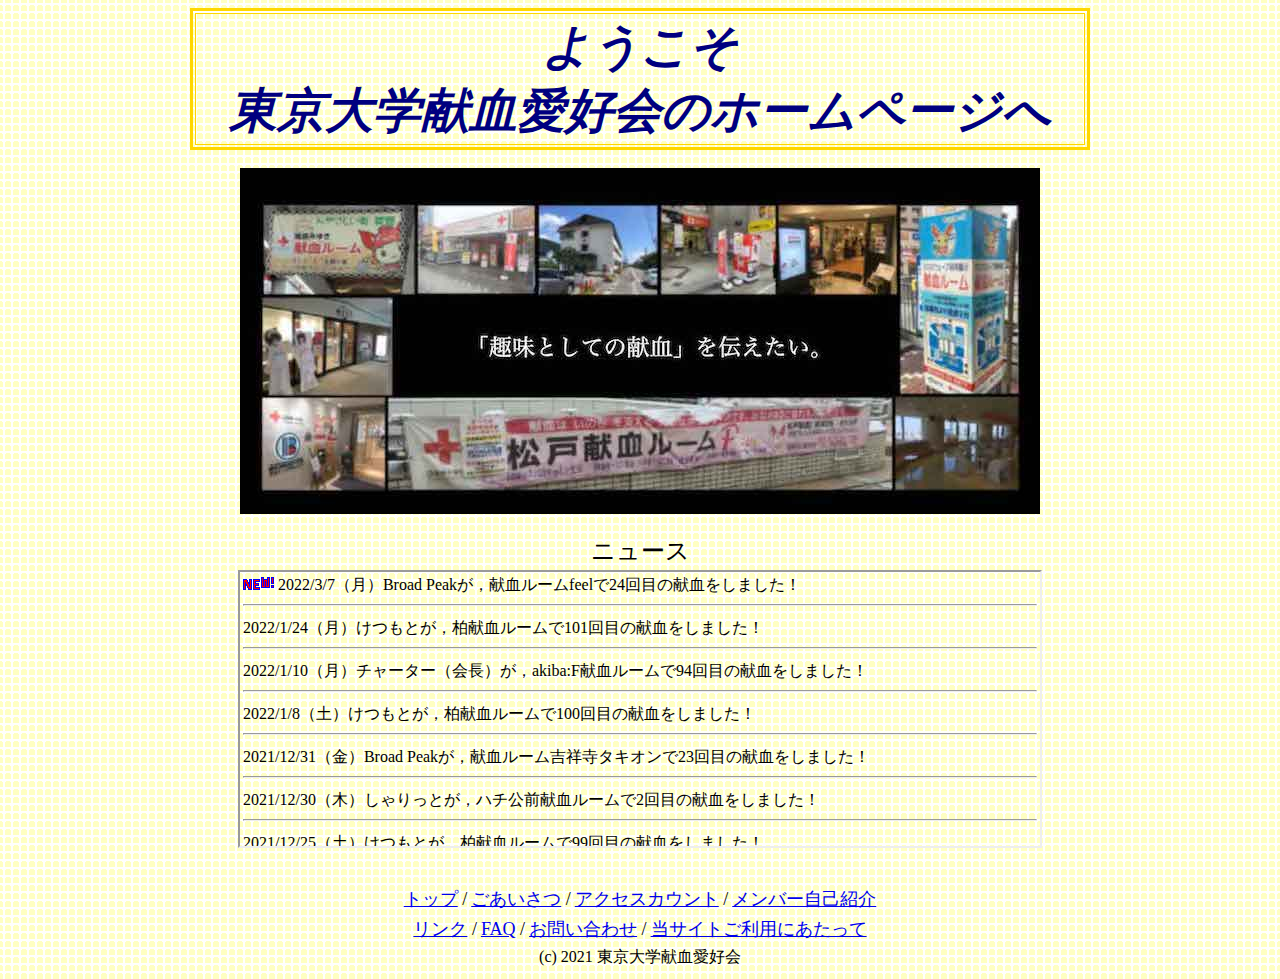
<file: index.html>
<!DOCTYPE HTML PUBLIC "-//IETF//DTD HTML 2.0//EN">
<html>

<head>
    <meta charset="utf-8">
    <title>東京大学献血愛好会 公式HP</title>
    <link rel="shortcut icon"
        href="[data-uri]" />
    <meta name="viewport" content="width=1100">
</head>

<body
    background="[data-uri]">
    <center>
        <table border="3" bordercolor="gold" width="900">
            <tr>
                <td>
                    <center>
                        <font size="10" color="navy"><i><b>ようこそ<br>東京大学献血愛好会のホームページへ</b></i></font>
                    </center>
                </td>
            </tr>
        </table>
        <br>
        <table><img src="fig/head_fig.jpg" width="800" height="346"></table>
        <br>
        <table>
            <tr>
                <td>
                    <font size="5">ニュース</font>
                </td>
            </tr>
        </table>
        <table><iframe src="news.html" height="274" width="800" marginheight="0" marginwidth="0"
                scrolling="auto"></iframe>
        </table>
        <br>
        <br>
        <table>
            <tr>
                <td>
                    <font size="4"><a href="index.html">トップ</a> / </font>
                </td>
                <td>
                    <font size="4"><a href="aisatsu.html">ごあいさつ</a> / </font>
                </td>
                <td>
                    <font size="4"><a href="count.html">アクセスカウント</a> / </font>
                </td>
                <td>
                    <font size="4"><a href="member.html">メンバー自己紹介</a></font>
                </td>
            </tr>
        </table>
        <table>
            <tr>
                <td>
                    <font size="4"><a href="links.html">リンク</a> / </font>
                </td>
                <td>
                    <font size="4"><a href="FAQ.html">FAQ</a> / </font>
                </td>
                <td>
                    <font size="4"><a
                            href="https://docs.google.com/forms/d/e/1FAIpQLScesSj72ugbhqqdU6hdTNk9s2zQZ9-N4k8M9gQ4oPoXSNfjxw/viewform?usp=sf_link">お問い合わせ</a>
                        / </font>
                </td>
                <td>
                    <font size="4"><a href="copyright.html">当サイトご利用にあたって</a></font>
                </td>
            </tr>
        </table>
        <table>
            <tr>
                <!--(c) 2021-<span id="thisYear"></span> 東京大学献血愛好会-->
                <td>
                    <center><a>(c) 2021 東京大学献血愛好会</a></center>
                </td>
                <script type="text/javascript">
                    date = new Date();
                    thisYear = date.getFullYear();
                    document.getElementById("thisYear").innerHTML = thisYear;
                </script>
            </tr>
        </table>
    </center>
</body>

</html>
</file>
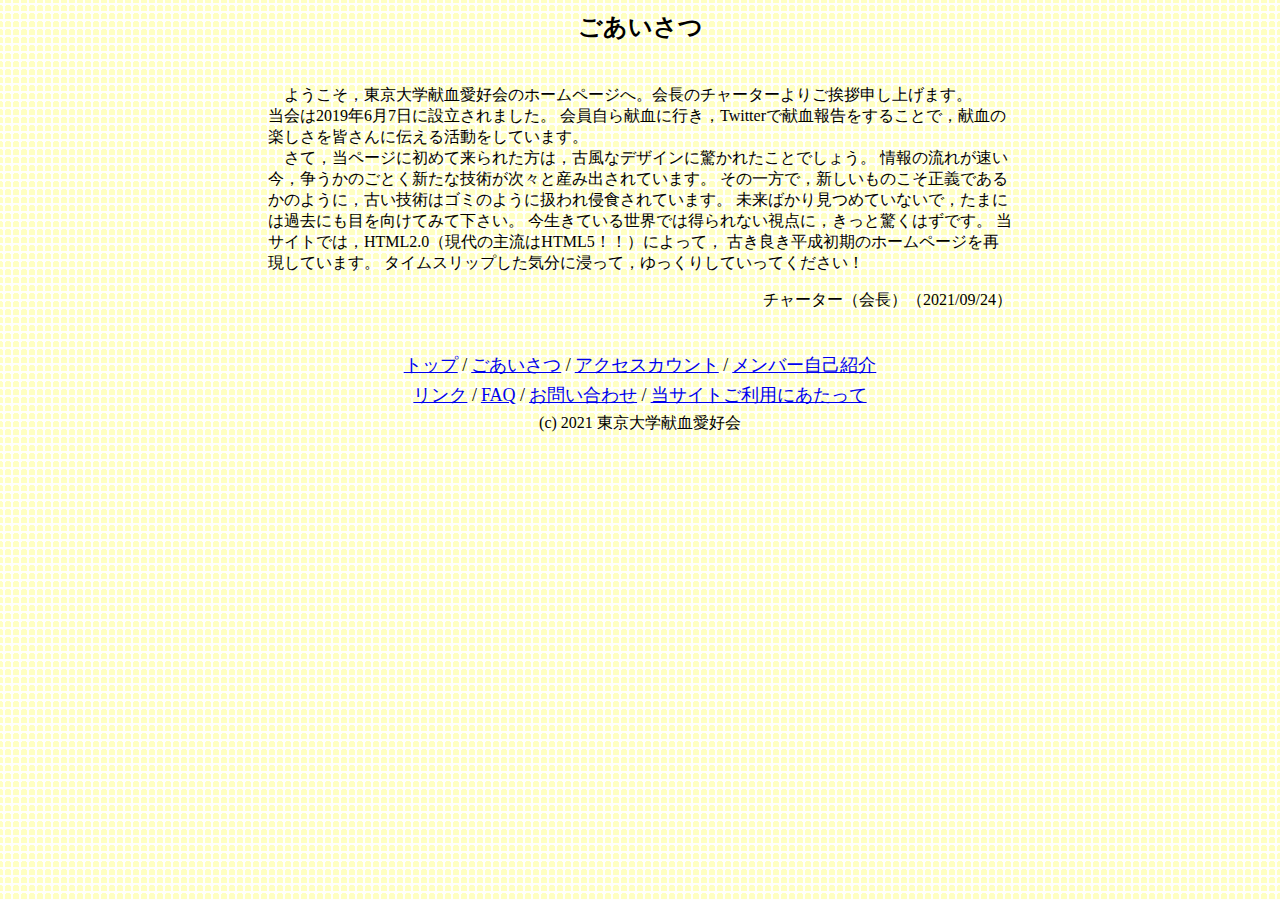
<file: aisatsu.html>
<!DOCTYPE HTML PUBLIC "-//IETF//DTD HTML 2.0//EN">
<html>

<head>
    <meta charset="utf-8">
    <title>ごあいさつ</title>
    <!-- Global site tag (gtag.js) - Google Analytics -->
    <script async src="https://www.googletagmanager.com/gtag/js?id=G-HVTBF62LFS"></script>
    <script>
        window.dataLayer = window.dataLayer || [];
        function gtag() { dataLayer.push(arguments); }
        gtag('js', new Date());

        gtag('config', 'G-HVTBF62LFS');
    </script>
    <link rel="shortcut icon"
        href="[data-uri]" />
    <meta name="viewport" content="width=1100">
</head>

<body
    background="[data-uri]">
    <center>
        <table>
            <tr>
                <td>
                    <font size="5"><b>ごあいさつ</b></font>
                </td>
            </tr>
        </table>
        <br>
        <br>
        <table width="750">
            <tr>
                <td>
                    <a>　ようこそ，東京大学献血愛好会のホームページへ。会長のチャーターよりご挨拶申し上げます。<br>
                        当会は2019年6月7日に設立されました。
                        会員自ら献血に行き，Twitterで献血報告をすることで，献血の楽しさを皆さんに伝える活動をしています。<br>
                        　さて，当ページに初めて来られた方は，古風なデザインに驚かれたことでしょう。
                        情報の流れが速い今，争うかのごとく新たな技術が次々と産み出されています。
                        その一方で，新しいものこそ正義であるかのように，古い技術はゴミのように扱われ侵食されています。
                        未来ばかり見つめていないで，たまには過去にも目を向けてみて下さい。
                        今生きている世界では得られない視点に，きっと驚くはずです。
                        当サイトでは，HTML2.0（現代の主流はHTML5！！）によって，
                        古き良き平成初期のホームページを再現しています。
                        タイムスリップした気分に浸って，ゆっくりしていってください！
                        <p align="right">チャーター（会長）（2021/09/24）</p>
                    </a>
                </td>
            </tr>
        </table>
        <br>
        <br>
        <table>
            <tr>
                <td>
                    <font size="4"><a href="index.html">トップ</a> / </font>
                </td>
                <td>
                    <font size="4"><a href="aisatsu.html">ごあいさつ</a> / </font>
                </td>
                <td>
                    <font size="4"><a href="count.html">アクセスカウント</a> / </font>
                </td>
                <td>
                    <font size="4"><a href="member.html">メンバー自己紹介</a></font>
                </td>
            </tr>
        </table>
        <table>
            <tr>
                <td>
                    <font size="4"><a href="links.html">リンク</a> / </font>
                </td>
                <td>
                    <font size="4"><a href="FAQ.html">FAQ</a> / </font>
                </td>
                <td>
                    <font size="4"><a
                            href="https://docs.google.com/forms/d/e/1FAIpQLScesSj72ugbhqqdU6hdTNk9s2zQZ9-N4k8M9gQ4oPoXSNfjxw/viewform?usp=sf_link">お問い合わせ</a>
                        / </font>
                </td>
                <td>
                    <font size="4"><a href="copyright.html">当サイトご利用にあたって</a></font>
                </td>
            </tr>
        </table>
        <table>
            <tr>
                <!--(c) 2021-<span id="thisYear"></span> 東京大学献血愛好会-->
                <td>
                    <center><a>(c) 2021 東京大学献血愛好会</a></center>
                </td>
                <script type="text/javascript">
                    date = new Date();
                    thisYear = date.getFullYear();
                    document.getElementById("thisYear").innerHTML = thisYear;
                </script>
            </tr>
        </table>
    </center>
</body>

</html>
</file>
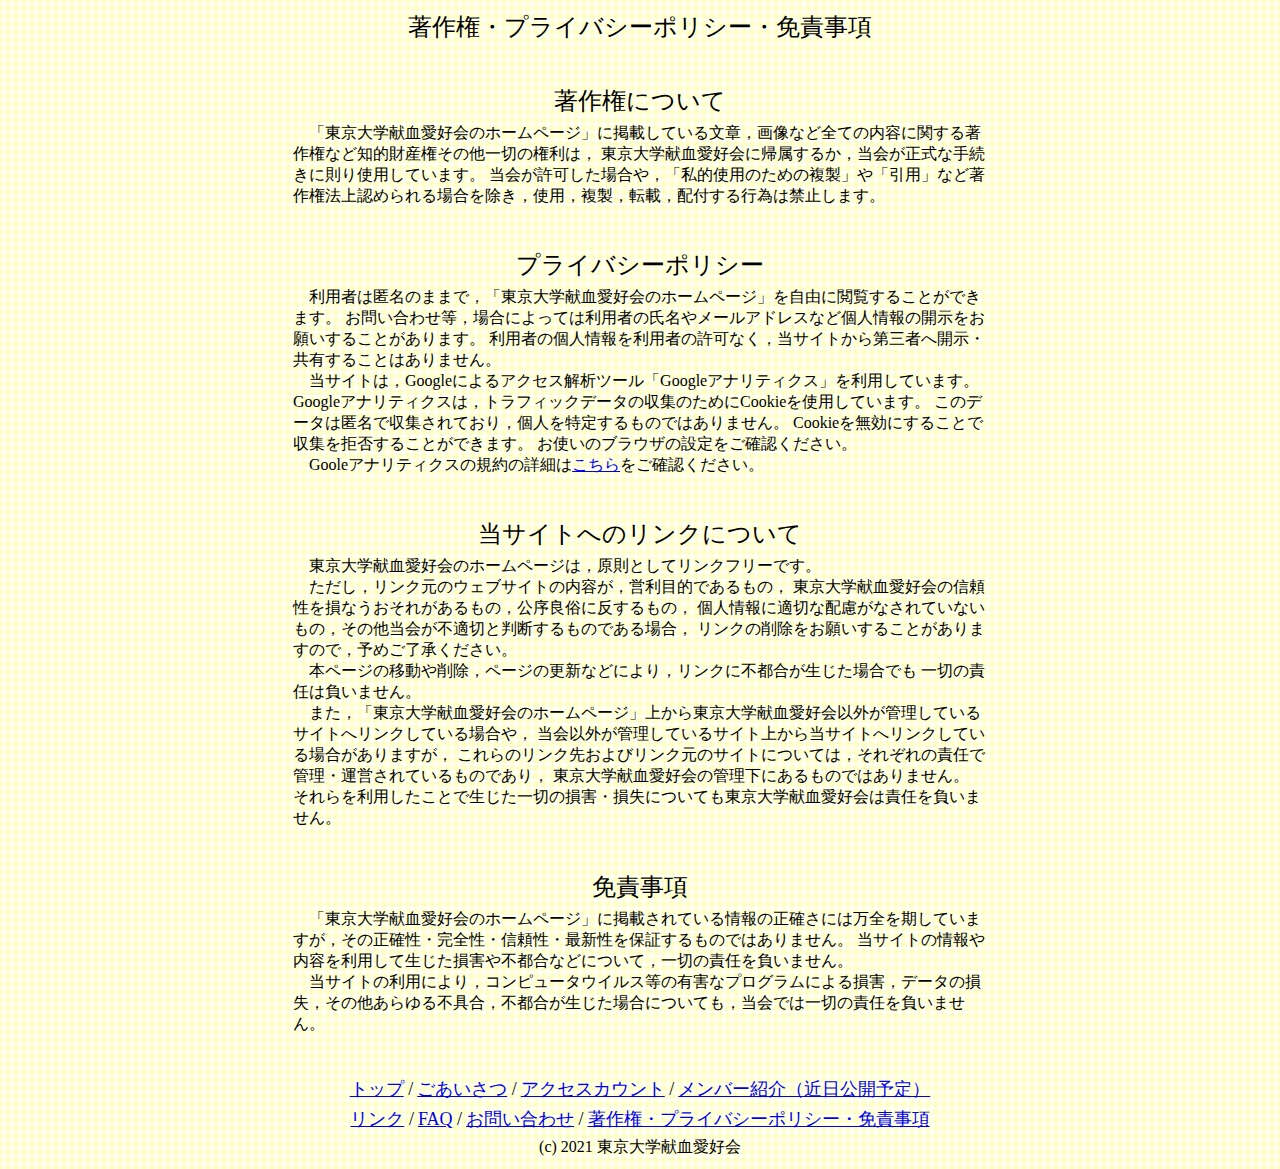
<file: copylight.html>
<!DOCTYPE HTML PUBLIC "-//IETF//DTD HTML 2.0//EN">
<html>

<head>
    <meta charset="utf-8">
    <title>著作権・プライバシーポリシー・免責事項</title>
    <!-- Global site tag (gtag.js) - Google Analytics -->
    <script async src="https://www.googletagmanager.com/gtag/js?id=G-HVTBF62LFS"></script>
    <script>
        window.dataLayer = window.dataLayer || [];
        function gtag() { dataLayer.push(arguments); }
        gtag('js', new Date());

        gtag('config', 'G-HVTBF62LFS');
    </script>
    <link rel="shortcut icon"
        href="[data-uri]" />
    <meta name="viewport" content="width=1100">
</head>

<body
    background="[data-uri]">
    <center>
        <table>
            <tr>
                <td>
                    <font size="5">著作権・プライバシーポリシー・免責事項</font>
                </td>
            </tr>
        </table>
        <br>
        <br>
        <table>
            <tr>
                <td>
                    <font size="5">著作権について</font>
                </td>
            </tr>
        </table>
        <table width="700">
            <tr>
                <td>
                    <a>　「東京大学献血愛好会のホームページ」に掲載している文章，画像など全ての内容に関する著作権など知的財産権その他一切の権利は，
                        東京大学献血愛好会に帰属するか，当会が正式な手続きに則り使用しています。
                        当会が許可した場合や，「私的使用のための複製」や「引用」など著作権法上認められる場合を除き，使用，複製，転載，配付する行為は禁止します。
                    </a>
                </td>
            </tr>
        </table>
        <br>
        <br>
        <table>
            <tr>
                <td>
                    <font size="5">プライバシーポリシー</font>
                </td>
            </tr>
        </table>
        <table width="700">
            <tr>
                <td>
                    <a>　利用者は匿名のままで，「東京大学献血愛好会のホームページ」を自由に閲覧することができます。
                        お問い合わせ等，場合によっては利用者の氏名やメールアドレスなど個人情報の開示をお願いすることがあります。
                        利用者の個人情報を利用者の許可なく，当サイトから第三者へ開示・共有することはありません。<br>
                        　当サイトは，Googleによるアクセス解析ツール「Googleアナリティクス」を利用しています。
                        Googleアナリティクスは，トラフィックデータの収集のためにCookieを使用しています。
                        このデータは匿名で収集されており，個人を特定するものではありません。
                        Cookieを無効にすることで収集を拒否することができます。
                        お使いのブラウザの設定をご確認ください。<br>
                        　Gooleアナリティクスの規約の詳細は<a
                            href="https://marketingplatform.google.com/about/analytics/terms/jp/">こちら</a>をご確認ください。
                    </a>
                </td>
            </tr>
        </table>
        <br>
        <br>
        <table>
            <tr>
                <td>
                    <font size="5">当サイトへのリンクについて</font>
                </td>
            </tr>
        </table>
        <table width="700">
            <tr>
                <td>
                    <a>　東京大学献血愛好会のホームページは，原則としてリンクフリーです。<br>
                        　ただし，リンク元のウェブサイトの内容が，営利目的であるもの，
                        東京大学献血愛好会の信頼性を損なうおそれがあるもの，公序良俗に反するもの，
                        個人情報に適切な配慮がなされていないもの，その他当会が不適切と判断するものである場合，
                        リンクの削除をお願いすることがありますので，予めご了承ください。<br>
                        　本ページの移動や削除，ページの更新などにより，リンクに不都合が生じた場合でも
                        一切の責任は負いません。<br>
                        　また，「東京大学献血愛好会のホームページ」上から東京大学献血愛好会以外が管理しているサイトへリンクしている場合や，
                        当会以外が管理しているサイト上から当サイトへリンクしている場合がありますが，
                        これらのリンク先およびリンク元のサイトについては，それぞれの責任で管理・運営されているものであり，
                        東京大学献血愛好会の管理下にあるものではありません。
                        それらを利用したことで生じた一切の損害・損失についても東京大学献血愛好会は責任を負いません。</a>
                </td>
            </tr>
        </table>
        <br>
        <br>
        <table>
            <tr>
                <td>
                    <font size="5">免責事項</font>
                </td>
            </tr>
        </table>
        <table width="700">
            <tr>
                <td>
                    <a>　「東京大学献血愛好会のホームページ」に掲載されている情報の正確さには万全を期していますが，その正確性・完全性・信頼性・最新性を保証するものではありません。
                        当サイトの情報や内容を利用して生じた損害や不都合などについて，一切の責任を負いません。<br>
                        　当サイトの利用により，コンピュータウイルス等の有害なプログラムによる損害，データの損失，その他あらゆる不具合，不都合が生じた場合についても，当会では一切の責任を負いません。
                    </a>
                </td>
            </tr>
        </table>
        <br>
        <br>
        <table>
            <tr>
                <td>
                    <font size="4"><a href="index.html">トップ</a> / </font>
                </td>
                <td>
                    <font size="4"><a href="aisatsu.html">ごあいさつ</a> / </font>
                </td>
                <td>
                    <font size="4"><a href="count.html">アクセスカウント</a> / </font>
                </td>
                <td>
                    <font size="4"><a href="#">メンバー紹介（近日公開予定）</a></font>
                </td>
            </tr>
        </table>
        <table>
            <tr>
                <td>
                    <font size="4"><a href="links.html">リンク</a> / </font>
                </td>
                <td>
                    <font size="4"><a href="FAQ.html">FAQ</a> / </font>
                </td>
                <td>
                    <font size="4"><a
                            href="https://docs.google.com/forms/d/e/1FAIpQLScesSj72ugbhqqdU6hdTNk9s2zQZ9-N4k8M9gQ4oPoXSNfjxw/viewform?usp=sf_link">お問い合わせ</a>
                        / </font>
                </td>
                <td>
                    <font size="4"><a href="copylight.html">著作権・プライバシーポリシー・免責事項</a></font>
                </td>
            </tr>
        </table>
        <table>
            <tr>
                <!--(c) 2021-<span id="thisYear"></span> 東京大学献血愛好会-->
                <td>
                    <center><a>(c) 2021 東京大学献血愛好会</a></center>
                </td>
                <script type="text/javascript">
                    date = new Date();
                    thisYear = date.getFullYear();
                    document.getElementById("thisYear").innerHTML = thisYear;
                </script>
            </tr>
        </table>
    </center>
</body>

</html>
</file>
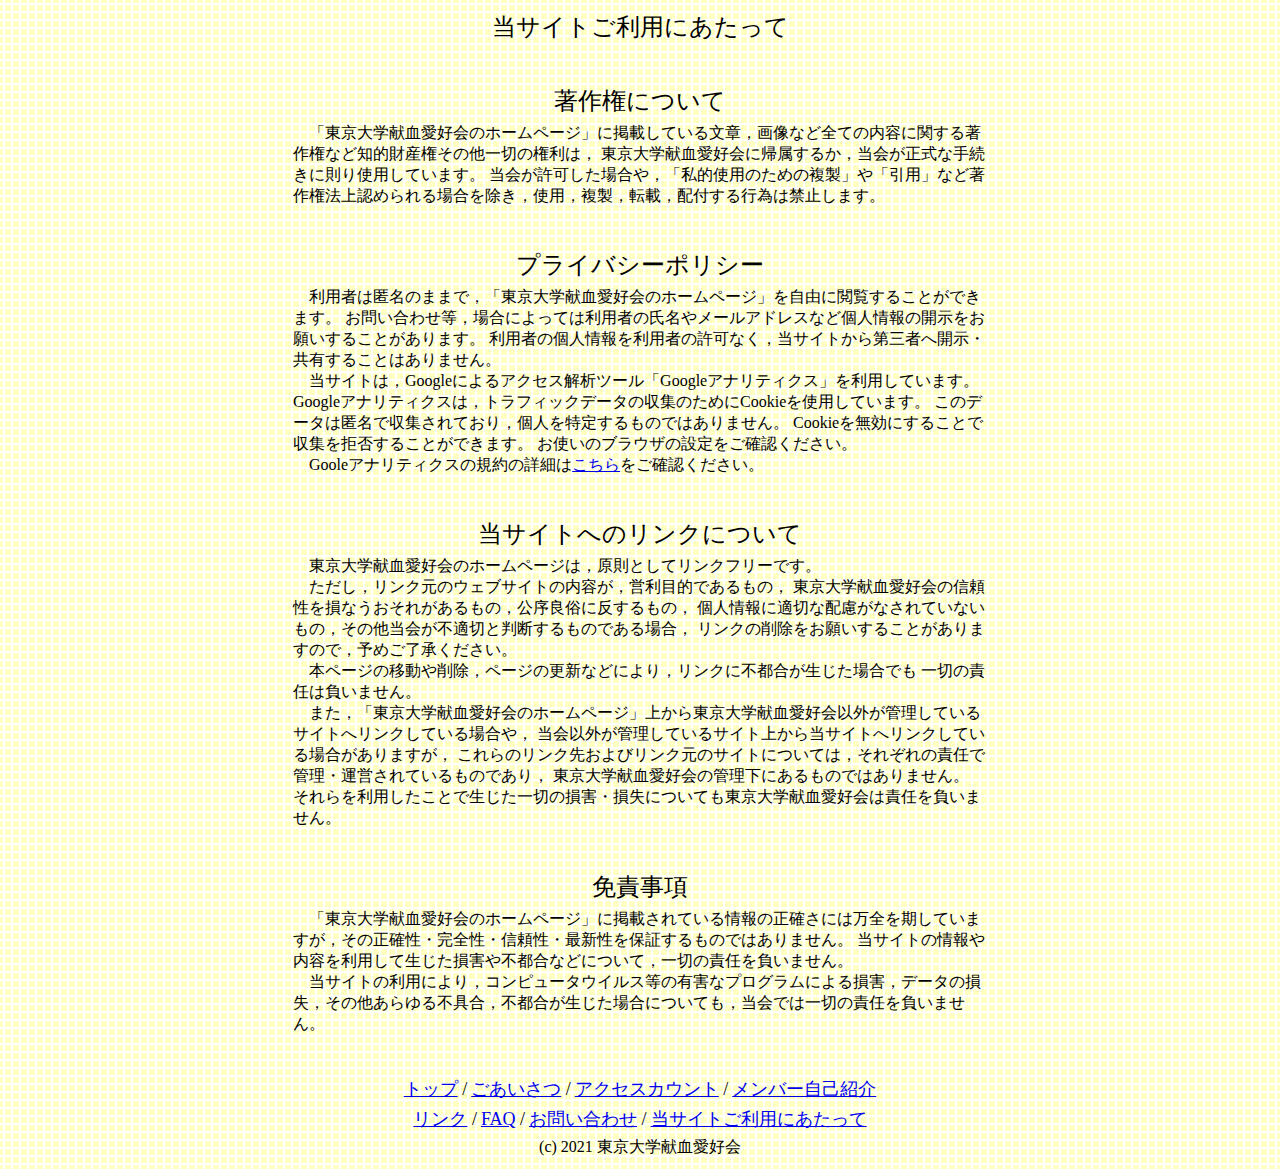
<file: copyright.html>
<!DOCTYPE HTML PUBLIC "-//IETF//DTD HTML 2.0//EN">
<html>

<head>
    <meta charset="utf-8">
    <title>当サイトご利用にあたって</title>
    <!-- Global site tag (gtag.js) - Google Analytics -->
    <script async src="https://www.googletagmanager.com/gtag/js?id=G-HVTBF62LFS"></script>
    <script>
        window.dataLayer = window.dataLayer || [];
        function gtag() { dataLayer.push(arguments); }
        gtag('js', new Date());

        gtag('config', 'G-HVTBF62LFS');
    </script>
    <link rel="shortcut icon"
        href="[data-uri]" />
    <meta name="viewport" content="width=1100">
</head>

<body
    background="[data-uri]">
    <center>
        <table>
            <tr>
                <td>
                    <font size="5">当サイトご利用にあたって</font>
                </td>
            </tr>
        </table>
        <br>
        <br>
        <table>
            <tr>
                <td>
                    <font size="5">著作権について</font>
                </td>
            </tr>
        </table>
        <table width="700">
            <tr>
                <td>
                    <a>　「東京大学献血愛好会のホームページ」に掲載している文章，画像など全ての内容に関する著作権など知的財産権その他一切の権利は，
                        東京大学献血愛好会に帰属するか，当会が正式な手続きに則り使用しています。
                        当会が許可した場合や，「私的使用のための複製」や「引用」など著作権法上認められる場合を除き，使用，複製，転載，配付する行為は禁止します。
                    </a>
                </td>
            </tr>
        </table>
        <br>
        <br>
        <table>
            <tr>
                <td>
                    <font size="5">プライバシーポリシー</font>
                </td>
            </tr>
        </table>
        <table width="700">
            <tr>
                <td>
                    <a>　利用者は匿名のままで，「東京大学献血愛好会のホームページ」を自由に閲覧することができます。
                        お問い合わせ等，場合によっては利用者の氏名やメールアドレスなど個人情報の開示をお願いすることがあります。
                        利用者の個人情報を利用者の許可なく，当サイトから第三者へ開示・共有することはありません。<br>
                        　当サイトは，Googleによるアクセス解析ツール「Googleアナリティクス」を利用しています。
                        Googleアナリティクスは，トラフィックデータの収集のためにCookieを使用しています。
                        このデータは匿名で収集されており，個人を特定するものではありません。
                        Cookieを無効にすることで収集を拒否することができます。
                        お使いのブラウザの設定をご確認ください。<br>
                        　Gooleアナリティクスの規約の詳細は<a
                            href="https://marketingplatform.google.com/about/analytics/terms/jp/">こちら</a>をご確認ください。
                    </a>
                </td>
            </tr>
        </table>
        <br>
        <br>
        <table>
            <tr>
                <td>
                    <font size="5">当サイトへのリンクについて</font>
                </td>
            </tr>
        </table>
        <table width="700">
            <tr>
                <td>
                    <a>　東京大学献血愛好会のホームページは，原則としてリンクフリーです。<br>
                        　ただし，リンク元のウェブサイトの内容が，営利目的であるもの，
                        東京大学献血愛好会の信頼性を損なうおそれがあるもの，公序良俗に反するもの，
                        個人情報に適切な配慮がなされていないもの，その他当会が不適切と判断するものである場合，
                        リンクの削除をお願いすることがありますので，予めご了承ください。<br>
                        　本ページの移動や削除，ページの更新などにより，リンクに不都合が生じた場合でも
                        一切の責任は負いません。<br>
                        　また，「東京大学献血愛好会のホームページ」上から東京大学献血愛好会以外が管理しているサイトへリンクしている場合や，
                        当会以外が管理しているサイト上から当サイトへリンクしている場合がありますが，
                        これらのリンク先およびリンク元のサイトについては，それぞれの責任で管理・運営されているものであり，
                        東京大学献血愛好会の管理下にあるものではありません。
                        それらを利用したことで生じた一切の損害・損失についても東京大学献血愛好会は責任を負いません。</a>
                </td>
            </tr>
        </table>
        <br>
        <br>
        <table>
            <tr>
                <td>
                    <font size="5">免責事項</font>
                </td>
            </tr>
        </table>
        <table width="700">
            <tr>
                <td>
                    <a>　「東京大学献血愛好会のホームページ」に掲載されている情報の正確さには万全を期していますが，その正確性・完全性・信頼性・最新性を保証するものではありません。
                        当サイトの情報や内容を利用して生じた損害や不都合などについて，一切の責任を負いません。<br>
                        　当サイトの利用により，コンピュータウイルス等の有害なプログラムによる損害，データの損失，その他あらゆる不具合，不都合が生じた場合についても，当会では一切の責任を負いません。
                    </a>
                </td>
            </tr>
        </table>
        <br>
        <br>
        <table>
            <tr>
                <td>
                    <font size="4"><a href="index.html">トップ</a> / </font>
                </td>
                <td>
                    <font size="4"><a href="aisatsu.html">ごあいさつ</a> / </font>
                </td>
                <td>
                    <font size="4"><a href="count.html">アクセスカウント</a> / </font>
                </td>
                <td>
                    <font size="4"><a href="member.html">メンバー自己紹介</a></font>
                </td>
            </tr>
        </table>
        <table>
            <tr>
                <td>
                    <font size="4"><a href="links.html">リンク</a> / </font>
                </td>
                <td>
                    <font size="4"><a href="FAQ.html">FAQ</a> / </font>
                </td>
                <td>
                    <font size="4"><a
                            href="https://docs.google.com/forms/d/e/1FAIpQLScesSj72ugbhqqdU6hdTNk9s2zQZ9-N4k8M9gQ4oPoXSNfjxw/viewform?usp=sf_link">お問い合わせ</a>
                        / </font>
                </td>
                <td>
                    <font size="4"><a href="copyright.html">当サイトご利用にあたって</a></font>
                </td>
            </tr>
        </table>
        <table>
            <tr>
                <!--(c) 2021-<span id="thisYear"></span> 東京大学献血愛好会-->
                <td>
                    <center><a>(c) 2021 東京大学献血愛好会</a></center>
                </td>
                <script type="text/javascript">
                    date = new Date();
                    thisYear = date.getFullYear();
                    document.getElementById("thisYear").innerHTML = thisYear;
                </script>
            </tr>
        </table>
    </center>
</body>

</html>
</file>
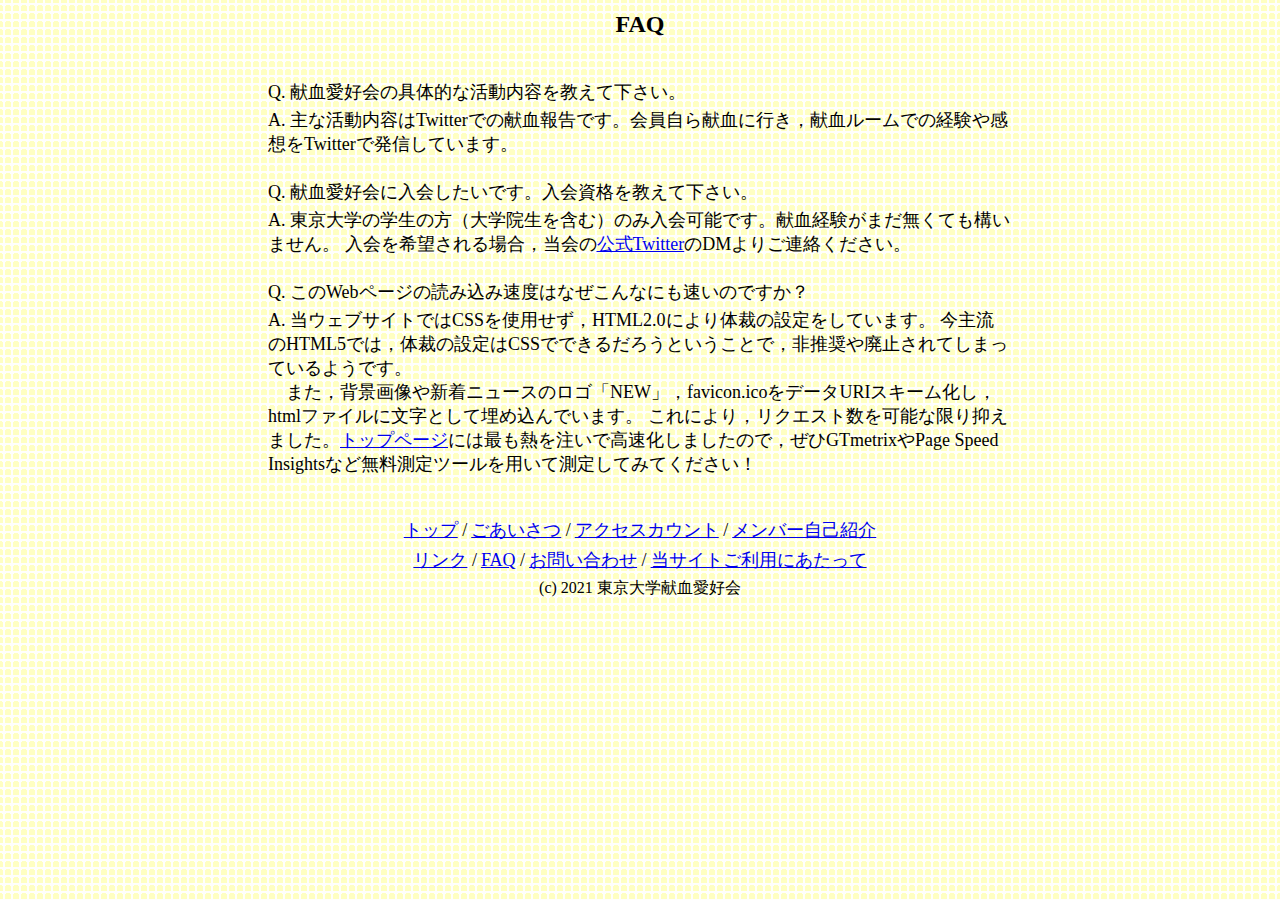
<file: FAQ.html>
<!DOCTYPE HTML PUBLIC "-//IETF//DTD HTML 2.0//EN">
<html>

<head>
    <meta charset="utf-8">
    <title>FAQ</title>
    <!-- Global site tag (gtag.js) - Google Analytics -->
    <script async src="https://www.googletagmanager.com/gtag/js?id=G-HVTBF62LFS"></script>
    <script>
        window.dataLayer = window.dataLayer || [];
        function gtag() { dataLayer.push(arguments); }
        gtag('js', new Date());

        gtag('config', 'G-HVTBF62LFS');
    </script>
    <link rel="shortcut icon"
        href="[data-uri]" />
    <meta name="viewport" content="width=1100">
</head>

<body
    background="[data-uri]">
    <center>
        <table>
            <tr>
                <td>
                    <font size="5"><b>FAQ</b></font>
                </td>
            </tr>
        </table>
        <br>
        <br>
        <table width="750">
            <tr>
                <td>
                    <font size="4">Q. 献血愛好会の具体的な活動内容を教えて下さい。</font>
                </td>
            </tr>
            <tr>
                <td>
                    <font size="4">A.
                        主な活動内容はTwitterでの献血報告です。会員自ら献血に行き，献血ルームでの経験や感想をTwitterで発信しています。<br>
                    </font>
                </td>
            </tr>
        </table>
        <br>
        <table width="750">
            <tr>
                <td>
                    <font size="4">Q. 献血愛好会に入会したいです。入会資格を教えて下さい。</font>
                </td>
            </tr>
            <tr>
                <td>
                    <font size="4">A. 東京大学の学生の方（大学院生を含む）のみ入会可能です。献血経験がまだ無くても構いません。
                        入会を希望される場合，当会の<a href="https://twitter.com/kenketsu_ut">公式Twitter</a>のDMよりご連絡ください。
                    </font>
                </td>
            </tr>
        </table>
        <br>
        <table width="750">
            <tr>
                <td>
                    <font size="4">Q. このWebページの読み込み速度はなぜこんなにも速いのですか？</font>
                </td>
            </tr>
            <tr>
                <td>
                    <font size="4">A.
                        当ウェブサイトではCSSを使用せず，HTML2.0により体裁の設定をしています。
                        今主流のHTML5では，体裁の設定はCSSでできるだろうということで，非推奨や廃止されてしまっているようです。<br>
                        　また，背景画像や新着ニュースのロゴ「NEW」，favicon.icoをデータURIスキーム化し，htmlファイルに文字として埋め込んでいます。
                        これにより，リクエスト数を可能な限り抑えました。<a href="index.html">トップページ</a>には最も熱を注いで高速化しましたので，ぜひGTmetrixやPage
                        Speed Insightsなど無料測定ツールを用いて測定してみてください！
                    </font>
                </td>
            </tr>
        </table>
        <br>
        <br>
        <table>
            <tr>
                <td>
                    <font size="4"><a href="index.html">トップ</a> / </font>
                </td>
                <td>
                    <font size="4"><a href="aisatsu.html">ごあいさつ</a> / </font>
                </td>
                <td>
                    <font size="4"><a href="count.html">アクセスカウント</a> / </font>
                </td>
                <td>
                    <font size="4"><a href="member.html">メンバー自己紹介</a></font>
                </td>
            </tr>
        </table>
        <table>
            <tr>
                <td>
                    <font size="4"><a href="links.html">リンク</a> / </font>
                </td>
                <td>
                    <font size="4"><a href="FAQ.html">FAQ</a> / </font>
                </td>
                <td>
                    <font size="4"><a
                            href="https://docs.google.com/forms/d/e/1FAIpQLScesSj72ugbhqqdU6hdTNk9s2zQZ9-N4k8M9gQ4oPoXSNfjxw/viewform?usp=sf_link">お問い合わせ</a>
                        / </font>
                </td>
                <td>
                    <font size="4"><a href="copyright.html">当サイトご利用にあたって</a></font>
                </td>
            </tr>
        </table>
        <table>
            <tr>
                <!--(c) 2021-<span id="thisYear"></span> 東京大学献血愛好会-->
                <td>
                    <center><a>(c) 2021 東京大学献血愛好会</a></center>
                </td>
                <script type="text/javascript">
                    date = new Date();
                    thisYear = date.getFullYear();
                    document.getElementById("thisYear").innerHTML = thisYear;
                </script>
            </tr>
        </table>
    </center>
</body>

</html>
</file>
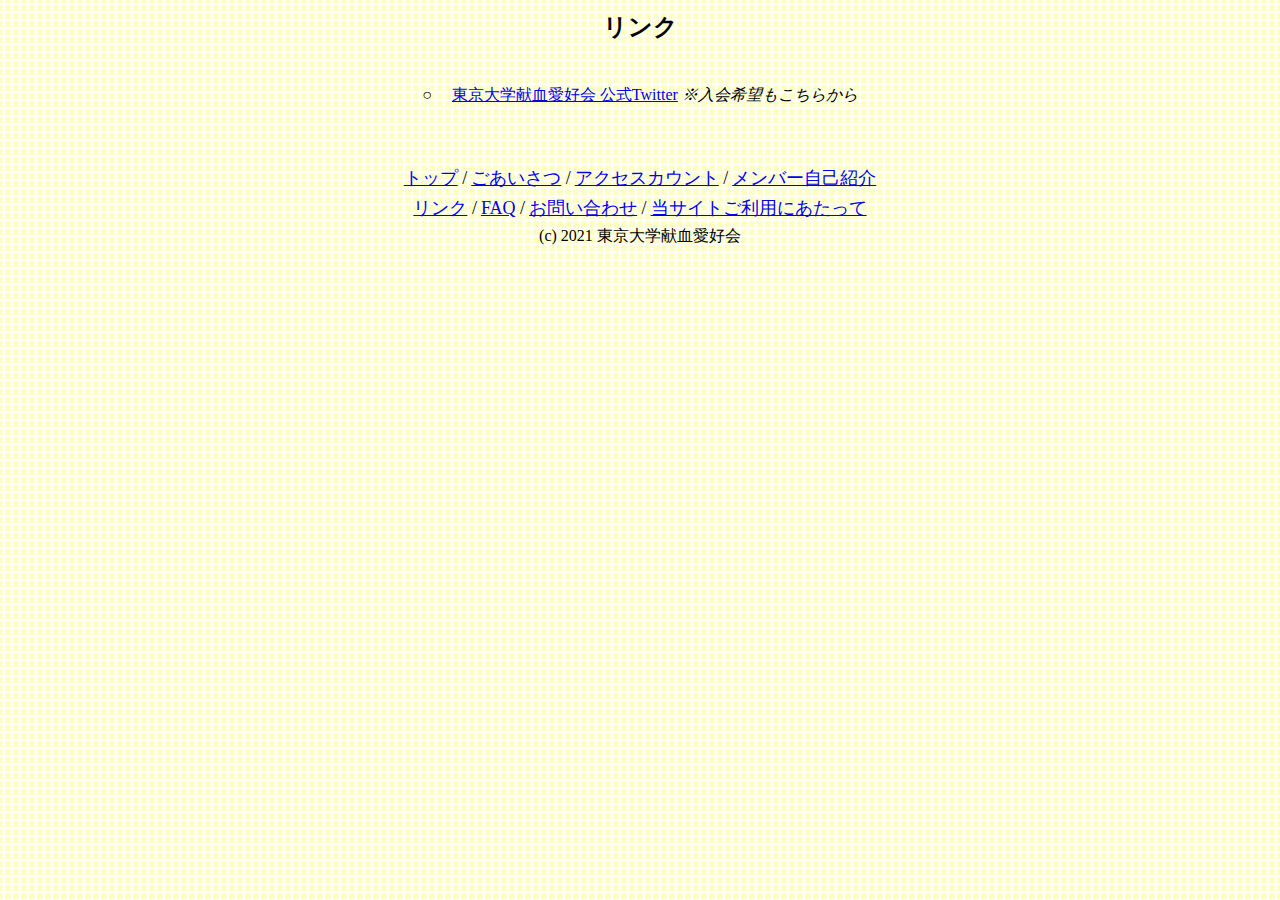
<file: links.html>
<!DOCTYPE HTML PUBLIC "-//IETF//DTD HTML 2.0//EN">
<html>

<head>
    <meta charset="utf-8">
    <title>リンク</title>
    <!-- Global site tag (gtag.js) - Google Analytics -->
    <script async src="https://www.googletagmanager.com/gtag/js?id=G-HVTBF62LFS"></script>
    <script>
        window.dataLayer = window.dataLayer || [];
        function gtag() { dataLayer.push(arguments); }
        gtag('js', new Date());

        gtag('config', 'G-HVTBF62LFS');
    </script>
    <link rel="shortcut icon"
        href="[data-uri]" />
    <meta name="viewport" content="width=1100">
</head>

<body
    background="[data-uri]">
    <center>
        <table>
            <tr>
                <td>
                    <font size="5"><b>リンク</b></font>
                </td>
            </tr>
        </table>
        <br>
        <br>
        <table>
            <tr>
                <td><a>○　</a></td>
                <td>
                    <a href="https://twitter.com/kenketsu_ut">東京大学献血愛好会 公式Twitter</a>
                </td>
                <td>
                    <a><i>※入会希望もこちらから</i></a>
                </td>
            </tr>
        </table>
        <br>
        <br>
        <br>
        <table>
            <tr>
                <td>
                    <font size="4"><a href="index.html">トップ</a> / </font>
                </td>
                <td>
                    <font size="4"><a href="aisatsu.html">ごあいさつ</a> / </font>
                </td>
                <td>
                    <font size="4"><a href="count.html">アクセスカウント</a> / </font>
                </td>
                <td>
                    <font size="4"><a href="member.html">メンバー自己紹介</a></font>
                </td>
            </tr>
        </table>
        <table>
            <tr>
                <td>
                    <font size="4"><a href="links.html">リンク</a> / </font>
                </td>
                <td>
                    <font size="4"><a href="FAQ.html">FAQ</a> / </font>
                </td>
                <td>
                    <font size="4"><a
                            href="https://docs.google.com/forms/d/e/1FAIpQLScesSj72ugbhqqdU6hdTNk9s2zQZ9-N4k8M9gQ4oPoXSNfjxw/viewform?usp=sf_link">お問い合わせ</a>
                        / </font>
                </td>
                <td>
                    <font size="4"><a href="copyright.html">当サイトご利用にあたって</a></font>
                </td>
            </tr>
        </table>
        <table>
            <tr>
                <!--(c) 2021-<span id="thisYear"></span> 東京大学献血愛好会-->
                <td>
                    <center><a>(c) 2021 東京大学献血愛好会</a></center>
                </td>
                <script type="text/javascript">
                    date = new Date();
                    thisYear = date.getFullYear();
                    document.getElementById("thisYear").innerHTML = thisYear;
                </script>
            </tr>
        </table>
    </center>
</body>

</html>
</file>
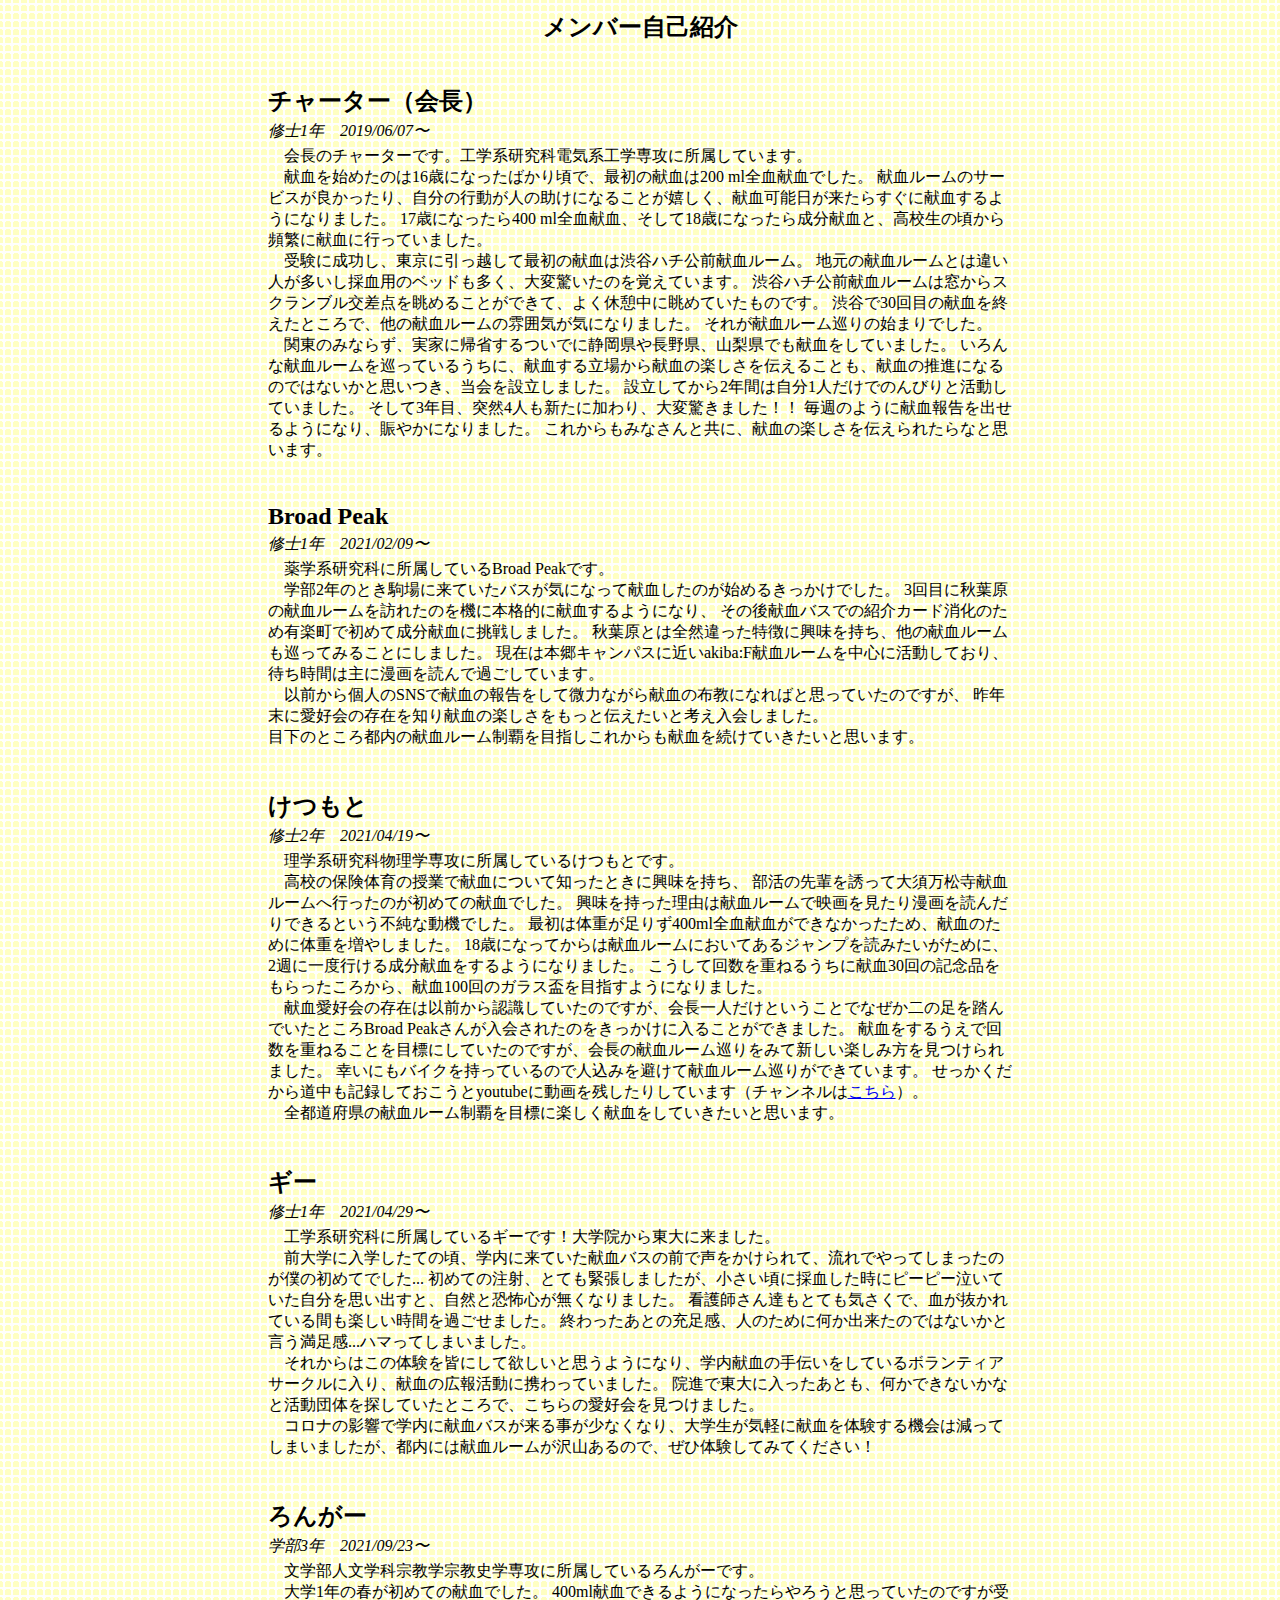
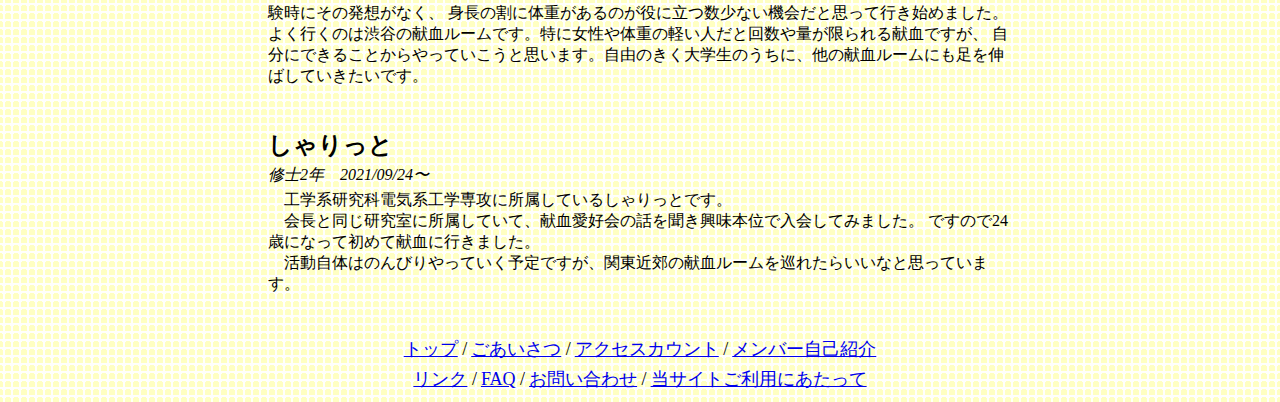
<file: member.html>
<!DOCTYPE HTML PUBLIC "-//IETF//DTD HTML 2.0//EN">
<html>

<head>
    <meta charset="utf-8">
    <title>メンバー自己紹介</title>
    <!-- Global site tag (gtag.js) - Google Analytics -->
    <script async src="https://www.googletagmanager.com/gtag/js?id=G-HVTBF62LFS"></script>
    <script>
        window.dataLayer = window.dataLayer || [];
        function gtag() { dataLayer.push(arguments); }
        gtag('js', new Date());

        gtag('config', 'G-HVTBF62LFS');
    </script>
    <link rel="shortcut icon"
        href="[data-uri]" />
</head>

<body
    background="[data-uri]">
    <center>
        <table>
            <tr>
                <td>
                    <font size="5"><b>メンバー自己紹介</b></font>
                </td>
            </tr>
        </table>
        <br>
        <br>
        <table width="750">
            <tr>
                <td width="100">
                    <font size="5"><b>チャーター（会長）</b></font>
                </td>
            </tr>
            <tr>
                <td width="100">
                    <a><i>修士1年　2019/06/07〜</i></a>
                </td>
            </tr>
            <tr>
                <td width="500">
                    <a>　会長のチャーターです。工学系研究科電気系工学専攻に所属しています。<br>
                        　献血を始めたのは16歳になったばかり頃で、最初の献血は200 ml全血献血でした。
                        献血ルームのサービスが良かったり、自分の行動が人の助けになることが嬉しく、献血可能日が来たらすぐに献血するようになりました。
                        17歳になったら400 ml全血献血、そして18歳になったら成分献血と、高校生の頃から頻繁に献血に行っていました。<br>
                        　受験に成功し、東京に引っ越して最初の献血は渋谷ハチ公前献血ルーム。
                        地元の献血ルームとは違い人が多いし採血用のベッドも多く、大変驚いたのを覚えています。
                        渋谷ハチ公前献血ルームは窓からスクランブル交差点を眺めることができて、よく休憩中に眺めていたものです。
                        渋谷で30回目の献血を終えたところで、他の献血ルームの雰囲気が気になりました。
                        それが献血ルーム巡りの始まりでした。<br>
                        　関東のみならず、実家に帰省するついでに静岡県や長野県、山梨県でも献血をしていました。
                        いろんな献血ルームを巡っているうちに、献血する立場から献血の楽しさを伝えることも、献血の推進になるのではないかと思いつき、当会を設立しました。
                        設立してから2年間は自分1人だけでのんびりと活動していました。
                        そして3年目、突然4人も新たに加わり、大変驚きました！！
                        毎週のように献血報告を出せるようになり、賑やかになりました。
                        これからもみなさんと共に、献血の楽しさを伝えられたらなと思います。
                    </a>
                </td>
            </tr>
        </table>
        <br>
        <br>
        <table width="750">
            <tr>
                <td width="100">
                    <font size="5"><b>Broad Peak</b></font>
                </td>
            </tr>
            <tr>
                <td width="100">
                    <a><i>修士1年　2021/02/09〜</i></a>
                </td>
            </tr>
            <tr>
                <td width="500">
                    <a>　薬学系研究科に所属しているBroad Peakです。<br>
                        　学部2年のとき駒場に来ていたバスが気になって献血したのが始めるきっかけでした。
                        3回目に秋葉原の献血ルームを訪れたのを機に本格的に献血するようになり、
                        その後献血バスでの紹介カード消化のため有楽町で初めて成分献血に挑戦しました。
                        秋葉原とは全然違った特徴に興味を持ち、他の献血ルームも巡ってみることにしました。
                        現在は本郷キャンパスに近いakiba:F献血ルームを中心に活動しており、待ち時間は主に漫画を読んで過ごしています。<br>
                        　以前から個人のSNSで献血の報告をして微力ながら献血の布教になればと思っていたのですが、
                        昨年末に愛好会の存在を知り献血の楽しさをもっと伝えたいと考え入会しました。<br>
                        目下のところ都内の献血ルーム制覇を目指しこれからも献血を続けていきたいと思います。
                    </a>
                </td>
            </tr>
        </table>
        <br>
        <br>
        <table width="750">
            <tr>
                <td width="100">
                    <font size="5"><b>けつもと</b></font>
                </td>
            </tr>
            <tr>
                <td width="100">
                    <a><i>修士2年　2021/04/19〜</i></a>
                </td>
            </tr>
            <tr>
                <td width="500">
                    <a>　理学系研究科物理学専攻に所属しているけつもとです。<br>
                        　高校の保険体育の授業で献血について知ったときに興味を持ち、
                        部活の先輩を誘って大須万松寺献血ルームへ行ったのが初めての献血でした。
                        興味を持った理由は献血ルームで映画を見たり漫画を読んだりできるという不純な動機でした。
                        最初は体重が足りず400ml全血献血ができなかったため、献血のために体重を増やしました。
                        18歳になってからは献血ルームにおいてあるジャンプを読みたいがために、2週に一度行ける成分献血をするようになりました。
                        こうして回数を重ねるうちに献血30回の記念品をもらったころから、献血100回のガラス盃を目指すようになりました。<br>
                        　献血愛好会の存在は以前から認識していたのですが、会長一人だけということでなぜか二の足を踏んでいたところBroad Peakさんが入会されたのをきっかけに入ることができました。
                        献血をするうえで回数を重ねることを目標にしていたのですが、会長の献血ルーム巡りをみて新しい楽しみ方を見つけられました。
                        幸いにもバイクを持っているので人込みを避けて献血ルーム巡りができています。
                        せっかくだから道中も記録しておこうとyoutubeに動画を残したりしています（チャンネルは<a
                            href="https://youtube.com/channel/UCJyDbexJYgvTtoDA7skqy1Q/videos">こちら</a>）。<br>
                        　全都道府県の献血ルーム制覇を目標に楽しく献血をしていきたいと思います。
                    </a>
                </td>
            </tr>
        </table>
        <br>
        <br>
        <table width="750">
            <tr>
                <td width="100">
                    <font size="5"><b>ギー</b></font>
                </td>
            </tr>
            <tr>
                <td width="100">
                    <a><i>修士1年　2021/04/29〜</i></a>
                </td>
            </tr>
            <tr>
                <td width="500">
                    <a>　工学系研究科に所属しているギーです！大学院から東大に来ました。<br>
                        　前大学に入学したての頃、学内に来ていた献血バスの前で声をかけられて、流れでやってしまったのが僕の初めてでした...
                        初めての注射、とても緊張しましたが、小さい頃に採血した時にピーピー泣いていた自分を思い出すと、自然と恐怖心が無くなりました。
                        看護師さん達もとても気さくで、血が抜かれている間も楽しい時間を過ごせました。
                        終わったあとの充足感、人のために何か出来たのではないかと言う満足感...ハマってしまいました。<br>
                        　それからはこの体験を皆にして欲しいと思うようになり、学内献血の手伝いをしているボランティアサークルに入り、献血の広報活動に携わっていました。
                        院進で東大に入ったあとも、何かできないかなと活動団体を探していたところで、こちらの愛好会を見つけました。<br>
                        　コロナの影響で学内に献血バスが来る事が少なくなり、大学生が気軽に献血を体験する機会は減ってしまいましたが、都内には献血ルームが沢山あるので、ぜひ体験してみてください！
                    </a>
                </td>
            </tr>
        </table>
        <br>
        <br>
        <table width="750">
            <tr>
                <td width="100">
                    <font size="5"><b>ろんがー</b></font>
                </td>
            </tr>
            <tr>
                <td width="100">
                    <a><i>学部3年　2021/09/23〜</i></a>
                </td>
            </tr>
            <tr>
                <td width="500">
                    <a>　文学部人文学科宗教学宗教史学専攻に所属しているろんがーです。<br>
                        　大学1年の春が初めての献血でした。
                        400ml献血できるようになったらやろうと思っていたのですが受験時にその発想がなく、
                        身長の割に体重があるのが役に立つ数少ない機会だと思って行き始めました。<br>
                        よく行くのは渋谷の献血ルームです。特に女性や体重の軽い人だと回数や量が限られる献血ですが、
                        自分にできることからやっていこうと思います。自由のきく大学生のうちに、他の献血ルームにも足を伸ばしていきたいです。
                    </a>
                </td>
            </tr>
        </table>
        <br>
        <br>
        <table width="750">
            <tr>
                <td width="100">
                    <font size="5"><b>しゃりっと</b></font>
                </td>
            </tr>
            <tr>
                <td width="100">
                    <a><i>修士2年　2021/09/24〜</i></a>
                </td>
            </tr>
            <tr>
                <td width="500">
                    <a>　工学系研究科電気系工学専攻に所属しているしゃりっとです。<br>
                        　会長と同じ研究室に所属していて、献血愛好会の話を聞き興味本位で入会してみました。
                        ですので24歳になって初めて献血に行きました。<br>
                        　活動自体はのんびりやっていく予定ですが、関東近郊の献血ルームを巡れたらいいなと思っています。
                    </a>
                </td>
            </tr>
        </table>
        <br>
        <br>
        <table>
            <tr>
                <td>
                    <font size="4"><a href="index.html">トップ</a> / </font>
                </td>
                <td>
                    <font size="4"><a href="aisatsu.html">ごあいさつ</a> / </font>
                </td>
                <td>
                    <font size="4"><a href="count.html">アクセスカウント</a> / </font>
                </td>
                <td>
                    <font size="4"><a href="member.html">メンバー自己紹介</a></font>
                </td>
            </tr>
        </table>
        <table>
            <tr>
                <td>
                    <font size="4"><a href="links.html">リンク</a> / </font>
                </td>
                <td>
                    <font size="4"><a href="FAQ.html">FAQ</a> / </font>
                </td>
                <td>
                    <font size="4"><a
                            href="https://docs.google.com/forms/d/e/1FAIpQLScesSj72ugbhqqdU6hdTNk9s2zQZ9-N4k8M9gQ4oPoXSNfjxw/viewform?usp=sf_link">お問い合わせ</a>
                        / </font>
                </td>
                <td>
                    <font size="4"><a href="copyright.html">当サイトご利用にあたって</a></font>
                </td>
            </tr>
        </table>
    </center>
</body>

</html>
</file>
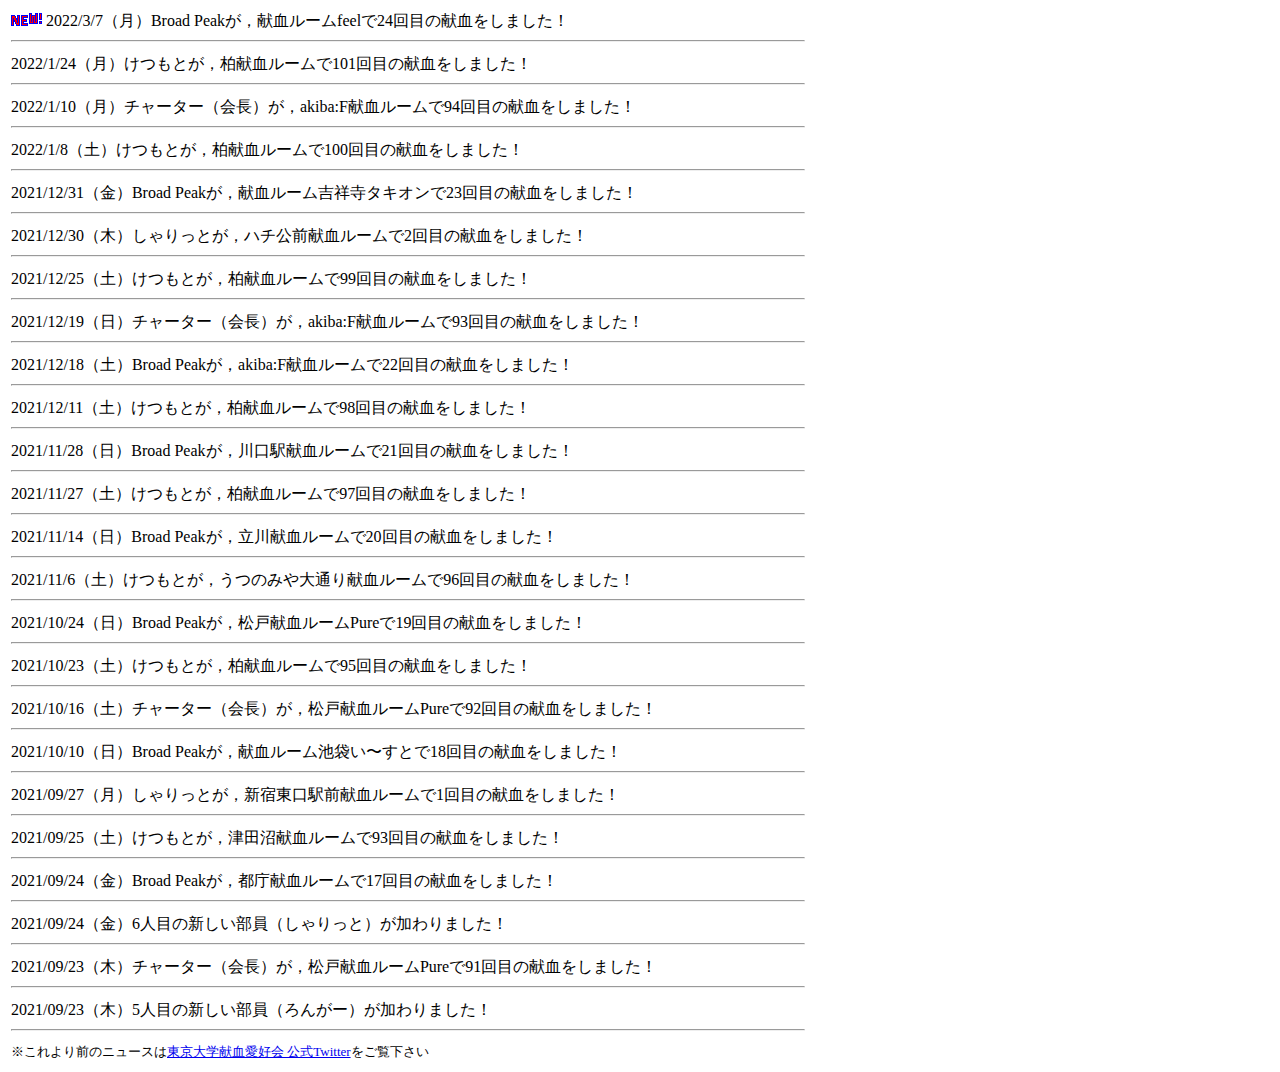
<file: news.html>
<!DOCTYPE HTML PUBLIC "-//IETF//DTD HTML 2.0//EN">
<html>

<head>
    <meta charset="utf-8">
    <title>ニュース</title>
    <link rel="shortcut icon"
        href="[data-uri]" />
    <meta name="viewport" content="width=1100">
</head>

<body>

    <table border="0" width="800">
        <tr>
            <td>
                <a>
                    <img
                        src="[data-uri]">
                    2022/3/7（月）Broad Peakが，献血ルームfeelで24回目の献血をしました！
                </a>
                <hr>
            </td>
        </tr>
        <tr>
            <td>
                <a>2022/1/24（月）けつもとが，柏献血ルームで101回目の献血をしました！
                </a>
                <hr>
            </td>
        </tr>
        <tr>
            <td>
                <a>2022/1/10（月）チャーター（会長）が，akiba:F献血ルームで94回目の献血をしました！
                </a>
                <hr>
            </td>
        </tr>
        <tr>
            <td>
                <a>2022/1/8（土）けつもとが，柏献血ルームで100回目の献血をしました！
                </a>
                <hr>
            </td>
        </tr>
        <tr>
            <td>
                <a>2021/12/31（金）Broad Peakが，献血ルーム吉祥寺タキオンで23回目の献血をしました！
                </a>
                <hr>
            </td>
        </tr>
        <tr>
            <td>
                <a>2021/12/30（木）しゃりっとが，ハチ公前献血ルームで2回目の献血をしました！
                </a>
                <hr>
            </td>
        </tr>
        <tr>
            <td>
                <a>2021/12/25（土）けつもとが，柏献血ルームで99回目の献血をしました！
                </a>
                <hr>
            </td>
        </tr>
        <tr>
            <td>
                <a>2021/12/19（日）チャーター（会長）が，akiba:F献血ルームで93回目の献血をしました！
                </a>
                <hr>
            </td>
        </tr>
        <tr>
            <td>
                <a>2021/12/18（土）Broad Peakが，akiba:F献血ルームで22回目の献血をしました！
                </a>
                <hr>
            </td>
        </tr>
        <tr>
            <td>
                <a>2021/12/11（土）けつもとが，柏献血ルームで98回目の献血をしました！
                </a>
                <hr>
            </td>
        </tr>
        <tr>
            <td>
                <a>2021/11/28（日）Broad Peakが，川口駅献血ルームで21回目の献血をしました！
                </a>
                <hr>
            </td>
        </tr>
        <tr>
            <td>
                <a>2021/11/27（土）けつもとが，柏献血ルームで97回目の献血をしました！
                </a>
                <hr>
            </td>
        </tr>
        <tr>
            <td>
                <a>2021/11/14（日）Broad Peakが，立川献血ルームで20回目の献血をしました！
                </a>
                <hr>
            </td>
        </tr>
        <tr>
            <td>
                <a>2021/11/6（土）けつもとが，うつのみや大通り献血ルームで96回目の献血をしました！
                </a>
                <hr>
            </td>
        </tr>
        <tr>
            <td>
                <a>2021/10/24（日）Broad Peakが，松戸献血ルームPureで19回目の献血をしました！
                </a>
                <hr>
            </td>
        </tr>
        <tr>
            <td>
                <a>2021/10/23（土）けつもとが，柏献血ルームで95回目の献血をしました！
                </a>
                <hr>
            </td>
        </tr>
        <tr>
            <td>
                <a>2021/10/16（土）チャーター（会長）が，松戸献血ルームPureで92回目の献血をしました！
                </a>
                <hr>
            </td>
        </tr>
        <tr>
            <td>
                <a>2021/10/10（日）Broad Peakが，献血ルーム池袋い〜すとで18回目の献血をしました！
                </a>
                <hr>
            </td>
        </tr>
        <tr>
            <td>
                <a>2021/09/27（月）しゃりっとが，新宿東口駅前献血ルームで1回目の献血をしました！
                </a>
                <hr>
            </td>
        </tr>
        <tr>
            <td>
                <a>2021/09/25（土）けつもとが，津田沼献血ルームで93回目の献血をしました！
                </a>
                <hr>
            </td>
        </tr>
        <tr>
            <td>
                <a>2021/09/24（金）Broad Peakが，都庁献血ルームで17回目の献血をしました！
                </a>
                <hr>
            </td>
        </tr>
        <tr>
            <td>
                <a>2021/09/24（金）6人目の新しい部員（しゃりっと）が加わりました！
                </a>
                <hr>
            </td>
        </tr>
        <tr>
            <td>
                <a>2021/09/23（木）チャーター（会長）が，松戸献血ルームPureで91回目の献血をしました！</a>
                <hr>
            </td>
        </tr>
        <tr>
            <td>
                <a>
                    2021/09/23（木）5人目の新しい部員（ろんがー）が加わりました！</a>
                <hr>
            </td>
        </tr>
        <tr>
            <td>
                <font size="2">※これより前のニュースは<a href="https://twitter.com/kenketsu_ut">東京大学献血愛好会 公式Twitter</a>をご覧下さい
                </font>
            </td>
        </tr>
    </table>
</body>

</html>
</file>
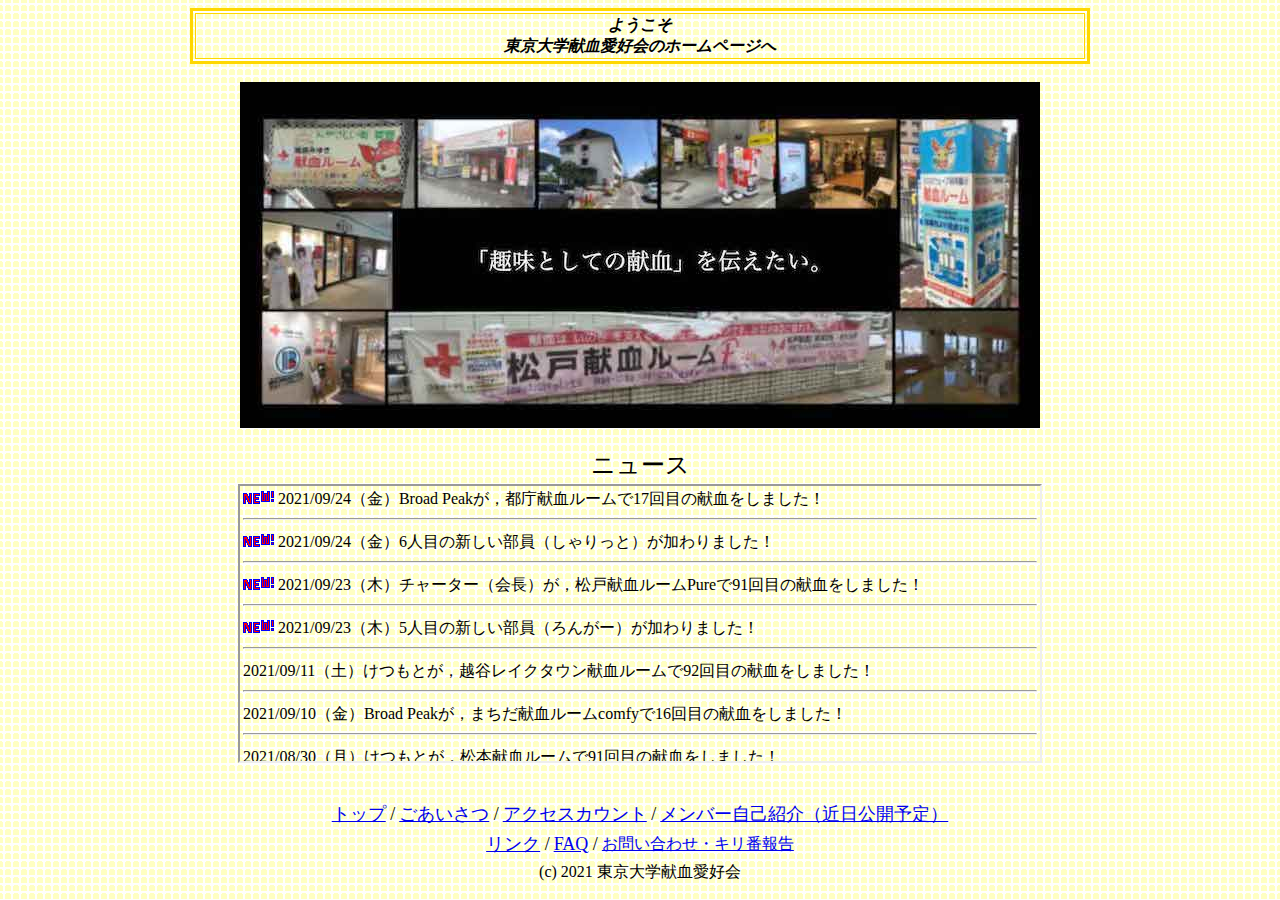
<file: fig/東京大学献血愛好会 公式HP.html>
<!DOCTYPE html PUBLIC "-//IETF//DTD HTML 2.0//EN">
<!-- saved from url=(0072)file:///Users/charter/Documents/%E6%9D%B1%E5%A4%A7/kenketsuut/index.html -->
<html>

<head>
    <meta http-equiv="Content-Type" content="text/html; charset=UTF-8">

    <title>東京大学献血愛好会 公式HP</title>
    <link rel="shortcut icon"
        href="[data-uri]">
</head>

<body
    background="[data-uri]">
    <center>
        <table border="3" bordercolor="gold" width="900">
            <tbody>
                <tr>
                    <td>
                        <center>
                            <i><b>ようこそ<br>東京大学献血愛好会のホームページへ</b></i>
                        </center>
                    </td>
                </tr>
            </tbody>
        </table>
        <br>
        <img src="./東京大学献血愛好会 公式HP_files/head_fig.jpg" width="800">
        <table></table>
        <br>
        <table>
            <tbody>
                <tr>
                    <td>
                        <font size="5">ニュース</font>
                    </td>
                </tr>
            </tbody>
        </table>
        <iframe src="./東京大学献血愛好会 公式HP_files/news.html" height="275" width="800" marginheight="0" marginwidth="0"
            scrolling="auto"></iframe>
        <table>
        </table>
        <br>
        <br>
        <table>
            <tbody>
                <tr>
                    <td>
                        <font size="4"><a
                                href="file:///Users/charter/Documents/%E6%9D%B1%E5%A4%A7/kenketsuut/index.html">トップ</a>
                            / </font>
                    </td>
                    <td>
                        <font size="4"><a
                                href="file:///Users/charter/Documents/%E6%9D%B1%E5%A4%A7/kenketsuut/aisatsu.html">ごあいさつ</a>
                            / </font>
                    </td>
                    <td>
                        <font size="4"><a
                                href="file:///Users/charter/Documents/%E6%9D%B1%E5%A4%A7/kenketsuut/count.html">アクセスカウント</a>
                            / </font>
                    </td>
                    <td>
                        <font size="4"><a
                                href="file:///Users/charter/Documents/%E6%9D%B1%E5%A4%A7/kenketsuut/index.html#">メンバー自己紹介（近日公開予定）</a>
                        </font>
                    </td>
                </tr>
            </tbody>
        </table>
        <table>
            <tbody>
                <tr>
                    <td>
                        <font size="4"><a
                                href="file:///Users/charter/Documents/%E6%9D%B1%E5%A4%A7/kenketsuut/links.html">リンク</a>
                            / </font>
                    </td>
                    <td>
                        <font size="4"><a
                                href="file:///Users/charter/Documents/%E6%9D%B1%E5%A4%A7/kenketsuut/FAQ.html">FAQ</a> /
                        </font>
                    </td>
                    <td>
                        <a
                            href="https://docs.google.com/forms/d/e/1FAIpQLScesSj72ugbhqqdU6hdTNk9s2zQZ9-N4k8M9gQ4oPoXSNfjxw/viewform?usp=sf_link">お問い合わせ・キリ番報告</a>
                    </td>
                </tr>
            </tbody>
        </table>
        <table>
            <tbody>
                <tr>
                    <!--(c) 2021-<span id="thisYear"></span> 東京大学献血愛好会-->
                    <td>
                        <center><a>(c) 2021 東京大学献血愛好会</a></center>
                    </td>
                    <script type="text/javascript">
                        date = new Date();
                        thisYear = date.getFullYear();
                        document.getElementById("thisYear").innerHTML = thisYear;
                    </script>
                </tr>
            </tbody>
        </table>
    </center>


</body>

</html>
</file>
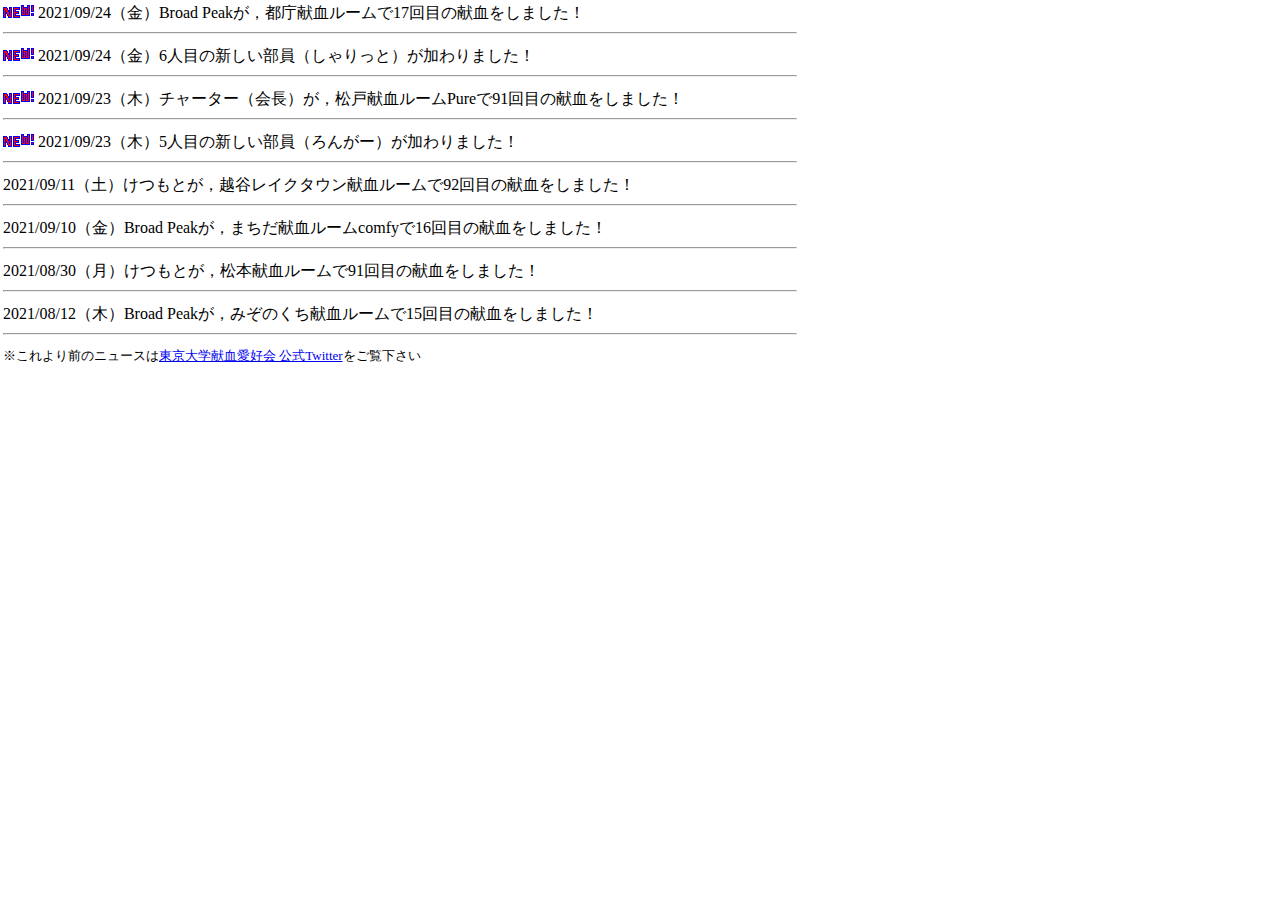
<file: fig/東京大学献血愛好会 公式HP_files/news.html>
<!DOCTYPE html PUBLIC "-//IETF//DTD HTML 2.0//EN">
<!-- saved from url=(0071)file:///Users/charter/Documents/%E6%9D%B1%E5%A4%A7/kenketsuut/news.html -->
<html><head><meta http-equiv="Content-Type" content="text/html; charset=UTF-8">
    
    <title>ニュース</title>
    <link rel="shortcut icon" href="[data-uri]">
</head>

<body marginwidth="0" marginheight="0">

    <table border="0" width="800">
        <tbody><tr>
            <td>
                <a>
                    <img src="[data-uri]">
                    2021/09/24（金）Broad Peakが，都庁献血ルームで17回目の献血をしました！
                </a>
                <hr>
            </td>
        </tr>
        <tr>
            <td>
                <a>
                    <img src="[data-uri]">
                    2021/09/24（金）6人目の新しい部員（しゃりっと）が加わりました！
                </a>
                <hr>
            </td>
        </tr>
        <tr>
            <td>
                <a><img src="[data-uri]">
                    2021/09/23（木）チャーター（会長）が，松戸献血ルームPureで91回目の献血をしました！</a>
                <hr>
            </td>
        </tr>
        <tr>
            <td>
                <a><img src="[data-uri]">
                    2021/09/23（木）5人目の新しい部員（ろんがー）が加わりました！</a>
                <hr>
            </td>
        </tr>
        <tr>
            <td>
                <a>2021/09/11（土）けつもとが，越谷レイクタウン献血ルームで92回目の献血をしました！</a>
                <hr>
            </td>
        </tr>
        <tr>
            <td>
                <a>2021/09/10（金）Broad Peakが，まちだ献血ルームcomfyで16回目の献血をしました！</a>
                <hr>
            </td>
        </tr>
        <tr>
            <td>
                <a>2021/08/30（月）けつもとが，松本献血ルームで91回目の献血をしました！</a>
                <hr>
            </td>
        </tr>
        <tr>
            <td>
                <a>2021/08/12（木）Broad Peakが，みぞのくち献血ルームで15回目の献血をしました！</a>
                <hr>
            </td>
        </tr>
        <tr>
            <td>
                <font size="2">※これより前のニュースは<a href="https://twitter.com/kenketsu_ut">東京大学献血愛好会 公式Twitter</a>をご覧下さい
                </font>
            </td>
        </tr>
    </tbody></table>


</body></html>
</file>
